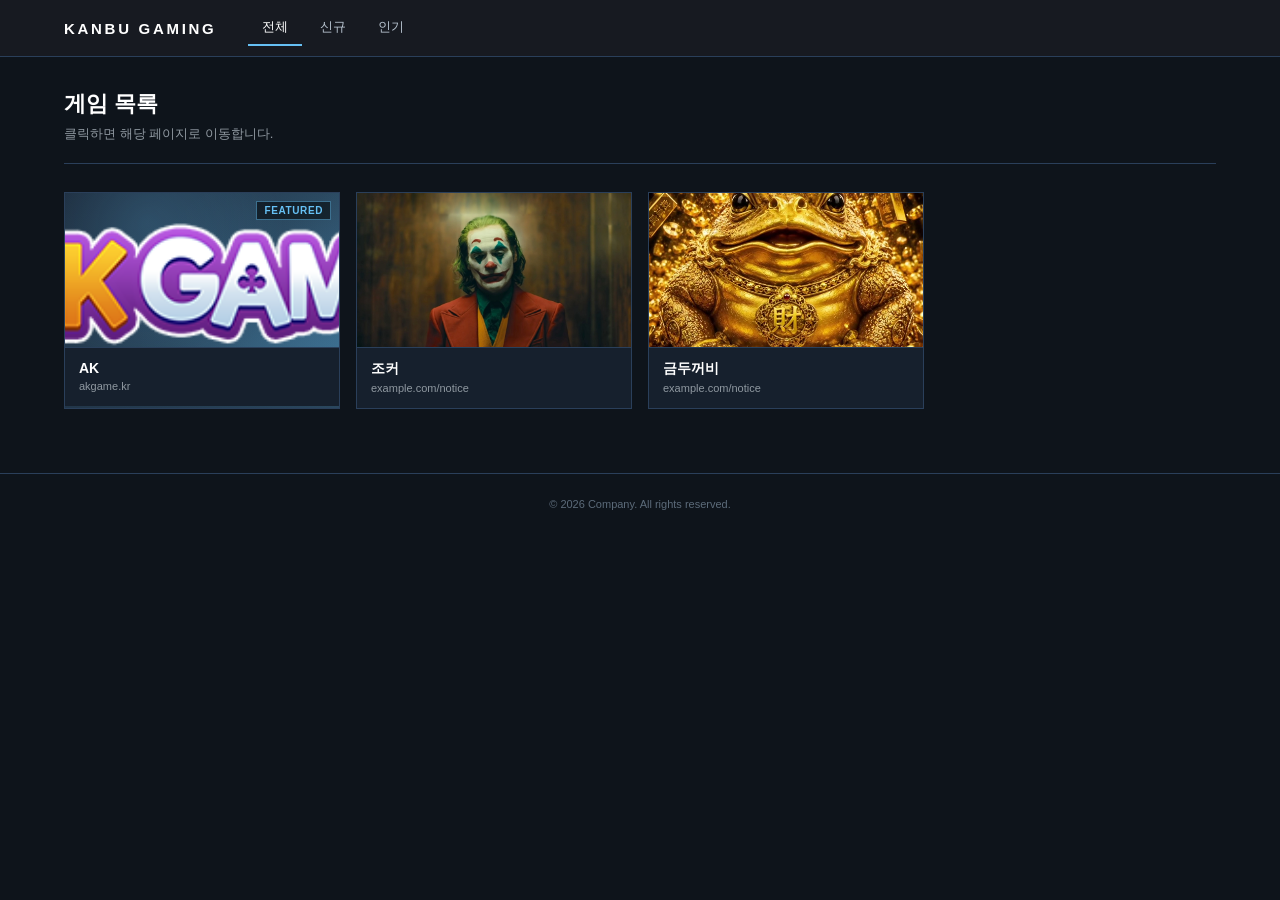
<file: index.html>
<!DOCTYPE html>
<html lang="ko">
<head>
  <meta charset="UTF-8" />
  <meta name="viewport" content="width=device-width, initial-scale=1" />
  <title>깐부게이밍</title>
  <link rel="stylesheet" href="css/style.css" />
</head>
<body>

<header class="site-header">
  <div class="site-header-inner">
    <h1 class="site-title">KANBU GAMING</h1>
    <nav class="site-nav">
      <a href="#" class="nav-link active">전체</a>
      <a href="#" class="nav-link">신규</a>
      <a href="#" class="nav-link">인기</a>
    </nav>
  </div>
</header>

<main class="container">

  <section class="hero">
    <h2 class="hero-title">게임 목록</h2>
    <p class="hero-sub">클릭하면 해당 페이지로 이동합니다.</p>
  </section>

  <section class="grid" id="card-grid" aria-busy="true">
    <!-- JS가 카드 채움 -->
  </section>

  <p class="empty" id="empty-msg" hidden>표시할 카드가 없습니다.</p>

</main>

<footer class="site-footer">
  <span>© 2026 Company. All rights reserved.</span>
</footer>

<script src="js/app.js"></script>
</body>
</html>
</file>
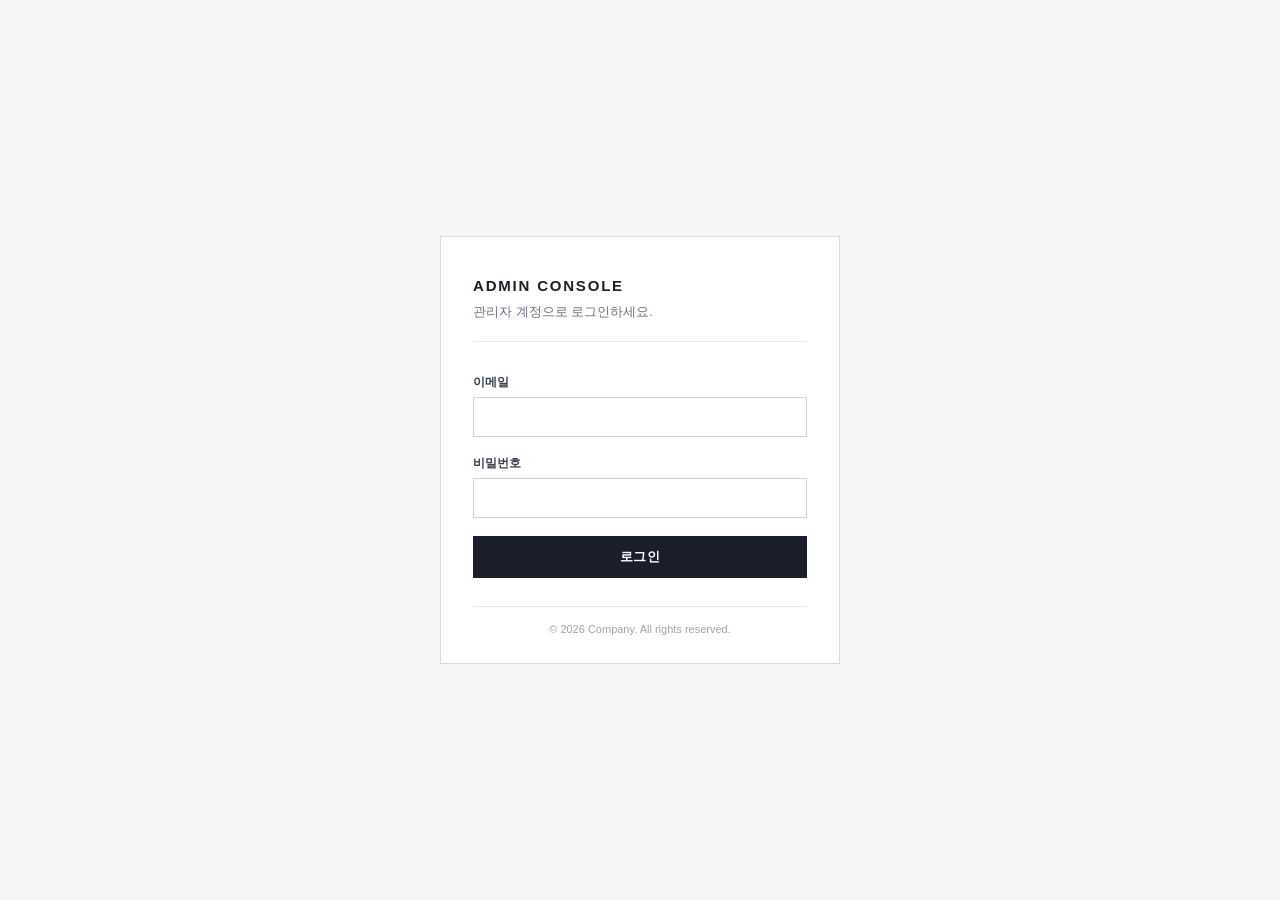
<file: admin/index.html>
<!DOCTYPE html>
<html lang="ko">
<head>
  <meta charset="UTF-8" />
  <meta name="viewport" content="width=device-width, initial-scale=1" />
  <title>Admin Console — 로그인</title>
  <link rel="stylesheet" href="style.css" />
</head>
<body>
<main class="login-wrap">
  <div class="login-card">
    <header class="login-header">
      <h1>ADMIN CONSOLE</h1>
      <p>관리자 계정으로 로그인하세요.</p>
    </header>

    <form id="login-form" novalidate>
      <div class="field">
        <label for="email">이메일</label>
        <input id="email" type="email" autocomplete="username" required />
      </div>

      <div class="field">
        <label for="password">비밀번호</label>
        <input id="password" type="password" autocomplete="current-password" required />
      </div>

      <p id="error" class="error" role="alert" hidden></p>

      <button type="submit" id="submit-btn">로그인</button>
    </form>

    <footer class="login-footer">
      <span>© 2026 Company. All rights reserved.</span>
    </footer>
  </div>
</main>

<script src="auth.js"></script>
</body>
</html>
</file>
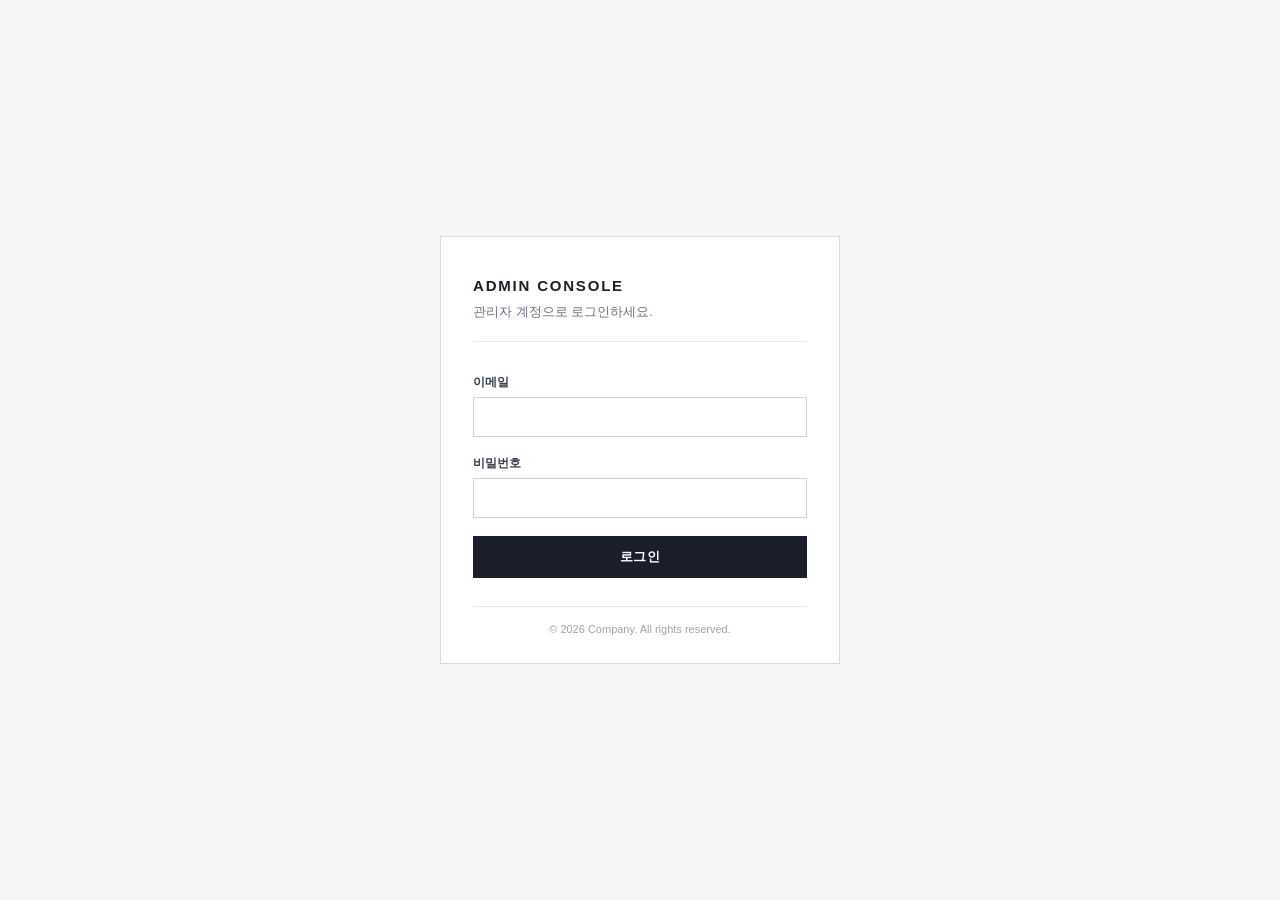
<file: admin/dashboard.html>
<!DOCTYPE html>
<html lang="ko">
<head>
  <meta charset="UTF-8" />
  <meta name="viewport" content="width=device-width, initial-scale=1" />
  <title>Admin Console — 게임 관리</title>
  <link rel="stylesheet" href="./style.css" />
</head>
<body>

<header class="topbar">
  <h1 class="topbar-title">ADMIN CONSOLE</h1>
  <div class="topbar-right">
    <span id="session-email" class="session-email"></span>
    <button id="clear-token-btn" class="btn-ghost">토큰 초기화</button>
    <button id="logout-btn" class="btn-ghost">로그아웃</button>
  </div>
</header>

<main class="page">



  <section class="panel">
    <div class="panel-head">
      <h2>사이트 목록</h2>
      <div class="panel-actions">
        <button id="add-btn" class="btn-primary">사이트 추가</button>
        <button id="publish-btn" class="btn-primary">적용</button>
      </div>
    </div>

    <table class="table" id="cards-table">
      <thead>
      <tr>
        <th style="width:40px;">#</th>
        <th style="width:100px;">이미지</th>
        <th style="width:160px;">라벨</th>
        <th>URL</th>
        <th style="width:90px;">상태</th>
        <th style="width:110px;">순서</th>
        <th style="width:70px;">관리</th>
      </tr>
      </thead>
      <tbody id="cards-tbody"></tbody>
    </table>

    <p class="empty" id="empty-msg" hidden>등록된 카드가 없습니다.</p>
  </section>

  <section class="panel">
    <div class="panel-head">
      <h2>미리보기 (유저페이지 카드)</h2>
    </div>
    <div class="preview" id="preview"></div>
  </section>

  <section class="panel">
    <div class="panel-head">
      <h2>JJ SOLUTION</h2>
    </div>
    <p class="hint">
  © 2026 JJ SOLUTION. 모든 권리 보유.<br />
  이 프로젝트는 MIT 라이선스로 배포되는 오픈소스입니다.
  누구나 자유롭게 사용·수정·배포할 수 있으나,
  수정·배포·사용으로 발생하는 모든 결과와 책임은 이용자에게 있습니다.
</p>
    <p class="status" id="save-status">대기 중</p>
  </section>
  <!-- 관리자페이지 URL 입력 모달 -->
  <div class="modal-backdrop" id="admin-url-modal" hidden>
    <div class="modal">
      <div class="modal-head">
        <h3>관리자페이지 주소</h3>
        <button class="modal-close" id="modal-close-btn" aria-label="닫기">×</button>
      </div>
      <div class="modal-body">
        <label for="admin-url-input" class="modal-label">URL</label>
        <input id="admin-url-input" type="url" placeholder="https://" />
        <p class="modal-hint" id="modal-hint"></p>
      </div>
      <div class="modal-foot">
        <button class="btn-ghost" id="modal-cancel-btn">취소</button>
        <button class="btn-ghost" id="modal-clear-btn">삭제</button>
        <button class="btn-primary" id="modal-save-btn">저장</button>
      </div>
    </div>
  </div>
</main>

<script src="./dashboard.js"></script>
</body>
</html>
</file>
<file: css/style.css>
/* ── Reset ── */
* { box-sizing: border-box; }
html, body {
  margin: 0;
  padding: 0;
  background: #0e141b;
  color: #c7d5e0;
  font-family: -apple-system, BlinkMacSystemFont, 'Pretendard',
  'Segoe UI', Roboto, sans-serif;
  -webkit-font-smoothing: antialiased;
}
a { color: inherit; text-decoration: none; }

/* ── Header ── */
.site-header {
  position: sticky;
  top: 0;
  z-index: 10;
  background: #171a21;
  border-bottom: 1px solid #2a3f5a;
}
.site-header-inner {
  max-width: 1200px;
  margin: 0 auto;
  padding: 0 24px;
  height: 56px;
  display: flex;
  align-items: center;
  gap: 32px;
}
.site-title {
  font-size: 15px;
  font-weight: 700;
  letter-spacing: 0.18em;
  margin: 0;
  color: #fff;
}
.site-nav { display: flex; gap: 4px; }
.nav-link {
  font-size: 13px;
  padding: 8px 14px;
  color: #b8c4d0;
  border-bottom: 2px solid transparent;
  transition: color 0.15s, border-color 0.15s;
}
.nav-link:hover { color: #fff; }
.nav-link.active {
  color: #fff;
  border-bottom-color: #66c0f4;
}

/* ── Container ── */
.container {
  max-width: 1200px;
  margin: 0 auto;
  padding: 32px 24px 64px;
}

/* ── Hero ── */
.hero {
  margin-bottom: 28px;
  padding-bottom: 20px;
  border-bottom: 1px solid #2a3f5a;
}
.hero-title {
  font-size: 22px;
  font-weight: 600;
  margin: 0 0 6px;
  color: #fff;
}
.hero-sub {
  font-size: 13px;
  color: #8f98a0;
  margin: 0;
}

/* ── Grid ── */
.grid {
  display: grid;
  grid-template-columns: repeat(auto-fill, minmax(240px, 1fr));
  gap: 16px;
}

/* ── Card ── */
.card {
  position: relative;
  display: block;
  background: linear-gradient(135deg, #1b2838 0%, #2a475e 100%);
  border: 1px solid #2a3f5a;
  overflow: hidden;
  transition: transform 0.15s, box-shadow 0.15s, border-color 0.15s;
  cursor: pointer;
}
.card:hover {
  transform: translateY(-2px);
  border-color: #66c0f4;
  box-shadow: 0 8px 24px rgba(0, 0, 0, 0.5);
}

/* 썸네일 영역 */
.card-thumb {
  position: relative;
  aspect-ratio: 16 / 9;
  background: linear-gradient(135deg, #1b2838 0%, #2a475e 60%, #3a6a8a 100%);
  display: flex;
  align-items: center;
  justify-content: center;
  overflow: hidden;
}
.card-thumb::before {
  content: '';
  position: absolute;
  inset: 0;
  background:
    radial-gradient(circle at 30% 20%, rgba(102, 192, 244, 0.18), transparent 60%),
    radial-gradient(circle at 80% 80%, rgba(102, 192, 244, 0.08), transparent 60%);
}
.card-initial {
  position: relative;
  font-size: 44px;
  font-weight: 700;
  color: rgba(255, 255, 255, 0.85);
  letter-spacing: 0.04em;
  text-shadow: 0 2px 12px rgba(0, 0, 0, 0.5);
}

/* 하단 정보 바 */
.card-body {
  padding: 12px 14px 14px;
  background: #16202d;
  border-top: 1px solid #2a3f5a;
}
.card-label {
  display: block;
  font-size: 14px;
  font-weight: 600;
  color: #fff;
  margin-bottom: 4px;
  white-space: nowrap;
  overflow: hidden;
  text-overflow: ellipsis;
}
.card-url {
  display: block;
  font-size: 11px;
  color: #8f98a0;
  white-space: nowrap;
  overflow: hidden;
  text-overflow: ellipsis;
}

/* 배지 */
.card-badge {
  position: absolute;
  top: 8px;
  right: 8px;
  font-size: 10px;
  font-weight: 700;
  letter-spacing: 0.06em;
  padding: 3px 7px;
  background: rgba(0, 0, 0, 0.55);
  color: #66c0f4;
  border: 1px solid rgba(102, 192, 244, 0.5);
}

/* 스켈레톤 */
.card.skeleton {
  pointer-events: none;
  border-color: #2a3f5a;
}
.card.skeleton .card-thumb {
  background: linear-gradient(90deg, #1b2838 25%, #22344a 50%, #1b2838 75%);
  background-size: 200% 100%;
  animation: shimmer 1.4s infinite;
}
.card.skeleton .card-body { background: #16202d; }
.card.skeleton .sk-line {
  height: 10px;
  background: #22344a;
  margin-bottom: 6px;
}
.card.skeleton .sk-line.short { width: 55%; }
@keyframes shimmer {
  0% { background-position: 200% 0; }
  100% { background-position: -200% 0; }
}

/* ── Empty ── */
.empty {
  text-align: center;
  color: #8f98a0;
  font-size: 13px;
  padding: 64px 0;
}

/* ── Footer ── */
.site-footer {
  border-top: 1px solid #2a3f5a;
  padding: 24px;
  text-align: center;
  font-size: 11px;
  color: #5c6b7a;
}

/* 카드 썸네일 이미지 */
.card-img {
  position: absolute;
  inset: 0;
  width: 100%;
  height: 100%;
  object-fit: cover;
  transition: transform 0.3s;
}
.card:hover .card-img {
  transform: scale(1.04);
}
</file>
<file: admin/style.css>
* { box-sizing: border-box; }

html, body {
  margin: 0;
  padding: 0;
  background: #f4f5f7;
  color: #1a1f2b;
  font-family: -apple-system, BlinkMacSystemFont, 'Pretendard',
  'Segoe UI', Roboto, sans-serif;
  -webkit-font-smoothing: antialiased;
}

.login-wrap {
  min-height: 100vh;
  display: flex;
  align-items: center;
  justify-content: center;
  padding: 24px;
}

.login-card {
  width: 100%;
  max-width: 400px;
  background: #ffffff;
  border: 1px solid #d8dbe0;
  padding: 40px 32px 28px;
}

.login-header {
  margin-bottom: 32px;
  padding-bottom: 20px;
  border-bottom: 1px solid #e5e7eb;
}

.login-header h1 {
  font-size: 15px;
  font-weight: 700;
  letter-spacing: 0.12em;
  margin: 0 0 8px;
}

.login-header p {
  font-size: 13px;
  color: #6b7280;
  margin: 0;
  line-height: 1.5;
}

.field { margin-bottom: 18px; }

.field label {
  display: block;
  font-size: 12px;
  font-weight: 600;
  color: #374151;
  margin-bottom: 6px;
}

.field input {
  width: 100%;
  height: 40px;
  padding: 0 12px;
  border: 1px solid #cfd3d9;
  background: #ffffff;
  font-size: 14px;
  color: #1a1f2b;
  outline: none;
  transition: border-color 0.15s, box-shadow 0.15s;
}

.field input:focus {
  border-color: #1a1f2b;
  box-shadow: 0 0 0 1px #1a1f2b;
}

.error {
  font-size: 12px;
  color: #b91c1c;
  background: #fef2f2;
  border: 1px solid #fecaca;
  padding: 8px 10px;
  margin: 0 0 16px;
}

button[type='submit'] {
  width: 100%;
  height: 42px;
  background: #1a1f2b;
  color: #ffffff;
  border: 1px solid #1a1f2b;
  font-size: 13px;
  font-weight: 600;
  letter-spacing: 0.04em;
  cursor: pointer;
  transition: background 0.15s, border-color 0.15s;
}

button[type='submit']:hover:not(:disabled) {
  background: #000;
  border-color: #000;
}

button[type='submit']:disabled {
  background: #9ca3af;
  border-color: #9ca3af;
  cursor: not-allowed;
}

.login-footer {
  margin-top: 28px;
  padding-top: 16px;
  border-top: 1px solid #e5e7eb;
  font-size: 11px;
  color: #9ca3af;
  text-align: center;
}

/* ── Top bar ── */
.topbar {
  display: flex;
  justify-content: space-between;
  align-items: center;
  padding: 16px 24px;
  background: #1a1f2b;
  color: #fff;
}
.topbar-title {
  font-size: 13px;
  letter-spacing: 0.14em;
  font-weight: 700;
  margin: 0;
}
.topbar-right { display: flex; align-items: center; gap: 16px; }
.session-email { font-size: 12px; color: #9ca3af; }

/* ── Buttons ── */
.btn-primary, .btn-ghost, .btn-mini {
  font-family: inherit;
  cursor: pointer;
  border: 1px solid transparent;
  transition: background 0.15s, border-color 0.15s, color 0.15s;
}
.btn-primary {
  background: #1a1f2b;
  color: #fff;
  border-color: #1a1f2b;
  padding: 8px 14px;
  font-size: 12px;
  font-weight: 600;
}
.btn-primary:hover { background: #000; border-color: #000; }
.btn-ghost {
  background: transparent;
  color: #1a1f2b;
  border-color: #cfd3d9;
  padding: 7px 12px;
  font-size: 12px;
}
.btn-ghost:hover { border-color: #1a1f2b; }
.topbar .btn-ghost { color: #fff; border-color: #4b5563; }
.topbar .btn-ghost:hover { border-color: #fff; }
.btn-mini {
  background: #fff;
  border-color: #cfd3d9;
  padding: 3px 8px;
  font-size: 11px;
  color: #374151;
}
.btn-mini:hover { border-color: #1a1f2b; }
.btn-mini.danger { color: #b91c1c; border-color: #fecaca; }
.btn-mini.danger:hover { background: #fef2f2; }

/* ── Page / Panel ── */
.page {
  max-width: 1040px;
  margin: 0 auto;
  padding: 32px 24px 64px;
}
.panel {
  background: #fff;
  border: 1px solid #d8dbe0;
  margin-bottom: 24px;
}
.panel-head {
  display: flex;
  justify-content: space-between;
  align-items: center;
  padding: 16px 20px;
  border-bottom: 1px solid #e5e7eb;
}
.panel-head h2 {
  font-size: 13px;
  font-weight: 700;
  letter-spacing: 0.08em;
  margin: 0;
}
.panel-actions { display: flex; gap: 8px; }

/* ── Table ── */
.table {
  width: 100%;
  border-collapse: collapse;
  font-size: 13px;
}
.table th, .table td {
  text-align: left;
  padding: 10px 12px;
  border-bottom: 1px solid #eef0f3;
  vertical-align: middle;
}
.table th {
  font-size: 11px;
  font-weight: 600;
  letter-spacing: 0.06em;
  color: #6b7280;
  background: #fafbfc;
}
.table input[type='text'],
.table input:not([type]) {
  width: 100%;
  height: 32px;
  padding: 0 8px;
  border: 1px solid #cfd3d9;
  font-size: 13px;
  font-family: inherit;
  background: #fff;
}
.table input:focus {
  outline: none;
  border-color: #1a1f2b;
  box-shadow: 0 0 0 1px #1a1f2b;
}
.order-cell { white-space: nowrap; }
.order-cell .btn-mini { margin-right: 2px; }

/* ── Switch ── */
.switch { display: inline-flex; align-items: center; gap: 6px; cursor: pointer; }
.switch input { margin: 0; }
.switch span { font-size: 11px; color: #6b7280; }

/* ── Preview ── */
.preview {
  display: grid;
  grid-template-columns: repeat(auto-fill, minmax(200px, 1fr));
  gap: 12px;
  padding: 20px;
}
.user-card {
  display: block;
  border: 1px solid #d8dbe0;
  background: #fff;
  padding: 16px;
  text-decoration: none;
  color: #1a1f2b;
  transition: border-color 0.15s;
}
.user-card:hover { border-color: #1a1f2b; }
.user-card.disabled { opacity: 0.5; pointer-events: none; }
.user-card-label {
  display: block;
  font-size: 14px;
  font-weight: 600;
  margin-bottom: 6px;
}
.user-card-url {
  display: block;
  font-size: 11px;
  color: #6b7280;
  word-break: break-all;
}

/* ── Misc ── */
.hint { font-size: 13px; color: #6b7280; padding: 16px 20px; margin: 0; line-height: 1.6; }
.hint code { background: #f4f5f7; padding: 1px 5px; font-size: 12px; }
.status {
  font-size: 12px;
  color: #6b7280;
  padding: 0 20px 16px;
  margin: 0;
}
.empty {
  font-size: 13px;
  color: #9ca3af;
  text-align: center;
  padding: 32px;
  margin: 0;
}
/* ── 썸네일 셀 ── */
.thumb-cell { text-align: center; }
.thumb-upload {
  cursor: pointer;
  display: inline-block;
}
.thumb-preview {
  display: flex;
  align-items: center;
  justify-content: center;
  width: 23px;
  height: 23px;
  border: 1px solid #cfd3d9;
  background: #f4f5f7;
  overflow: hidden;
}
.thumb-preview img {
  width: 100%;
  height: 100%;
  object-fit: cover;
}
.thumb-empty {
  font-size: 16px;
  color: #9ca3af;
}
.thumb-upload:hover .thumb-preview { border-color: #1a1f2b; }

/* ── 미리보기 카드 썸네일 ── */
.user-card-thumb {
  display: block;
  width: 100%;
  aspect-ratio: 16 / 9;
  margin: -16px -16px 12px;
  width: calc(100% + 32px);
  background: #1b2838;
  overflow: hidden;
}
.user-card-thumb img {
  width: 100%;
  height: 100%;
  object-fit: cover;
}
/* ── 관리자페이지 버튼 셀 ── */
.manage-cell {
  white-space: nowrap;
}
.manage-cell .btn-mini {
  margin-right: 2px;
}
.admin-link {
  text-decoration: none;
  display: inline-block;
  color: #1a1f2b;
  border-color: #cfd3d9;
}
.admin-link:hover {
  border-color: #1a1f2b;
}

/* ── 모달 ── */
.modal-backdrop {
  position: fixed;
  inset: 0;
  background: rgba(15, 20, 27, 0.5);
  display: flex;
  align-items: center;
  justify-content: center;
  z-index: 1000;
  padding: 20px;
}
.modal-backdrop[hidden] { display: none; }

.modal {
  background: #fff;
  width: 100%;
  max-width: 480px;
  border: 1px solid #d8dbe0;
  box-shadow: 0 12px 32px rgba(0, 0, 0, 0.18);
}
.modal-head {
  display: flex;
  align-items: center;
  justify-content: space-between;
  padding: 14px 18px;
  border-bottom: 1px solid #e5e7eb;
}
.modal-head h3 {
  font-size: 13px;
  font-weight: 700;
  letter-spacing: 0.06em;
  margin: 0;
}
.modal-close {
  background: none;
  border: none;
  font-size: 18px;
  line-height: 1;
  cursor: pointer;
  color: #6b7280;
  padding: 0 4px;
}
.modal-close:hover { color: #1a1f2b; }

.modal-body { padding: 18px; }
.modal-label {
  display: block;
  font-size: 12px;
  font-weight: 600;
  color: #374151;
  margin-bottom: 6px;
}
.modal-body input {
  width: 100%;
  height: 38px;
  padding: 0 10px;
  border: 1px solid #cfd3d9;
  font-size: 13px;
  font-family: inherit;
  outline: none;
}
.modal-body input:focus {
  border-color: #1a1f2b;
  box-shadow: 0 0 0 1px #1a1f2b;
}
.modal-hint {
  margin: 8px 0 0;
  font-size: 11px;
  color: #6b7280;
}

.modal-foot {
  display: flex;
  justify-content: flex-end;
  gap: 8px;
  padding: 12px 18px;
  border-top: 1px solid #e5e7eb;
  background: #fafbfc;
}
</file>
